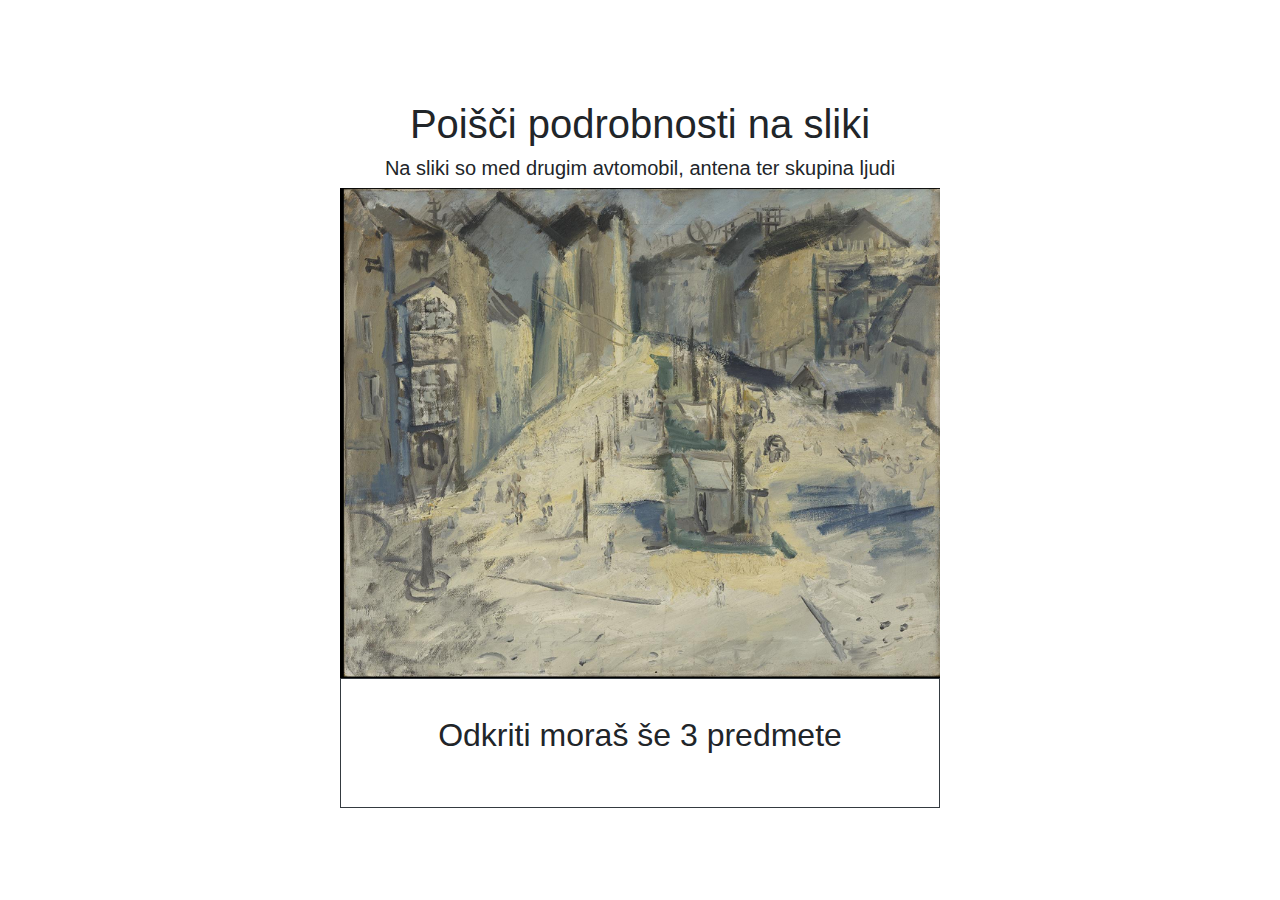
<file: hotmap.html>
<html>

<head>
    <meta name="viewport" content="width=device-width, initial-scale=1.0">
    <script src="https://code.jquery.com/jquery-3.4.1.slim.min.js"
        integrity="sha384-J6qa4849blE2+poT4WnyKhv5vZF5SrPo0iEjwBvKU7imGFAV0wwj1yYfoRSJoZ+n"
        crossorigin="anonymous"></script>
    <script src="https://cdn.jsdelivr.net/npm/popper.js@1.16.0/dist/umd/popper.min.js"
        integrity="sha384-Q6E9RHvbIyZFJoft+2mJbHaEWldlvI9IOYy5n3zV9zzTtmI3UksdQRVvoxMfooAo"
        crossorigin="anonymous"></script>
    <script src="https://stackpath.bootstrapcdn.com/bootstrap/4.4.1/js/bootstrap.min.js"
        integrity="sha384-wfSDF2E50Y2D1uUdj0O3uMBJnjuUD4Ih7YwaYd1iqfktj0Uod8GCExl3Og8ifwB6"
        crossorigin="anonymous"></script>
    <link rel="stylesheet" href="https://stackpath.bootstrapcdn.com/bootstrap/4.4.1/css/bootstrap.min.css"
        integrity="sha384-Vkoo8x4CGsO3+Hhxv8T/Q5PaXtkKtu6ug5TOeNV6gBiFeWPGFN9MuhOf23Q9Ifjh" crossorigin="anonymous">
    <script src="https://ajax.googleapis.com/ajax/libs/jquery/3.4.1/jquery.min.js"></script>
    <link rel="stylesheet" href="style.css">
    <script src="main.js"></script>
</head>

<body>

    <div class="container">
        <div class="row justify-content-md-center">
            <h1 id="naslov">Poišči podrobnosti na sliki</h1>
            <br> 
            <h5 id="podnaslov">Na sliki so med drugim avtomobil, antena ter skupina ljudi</h5>
            <div class="image-container">
                <img class="img" src="6.png" usemap="#mapa" class=img-fluid>
            </div>
            <div class="row dialog-container border border-dark border-5">
                <div class="dia1 col col-12">
                    
                    <p id="tekst">Odkriti moraš še 3 predmete</p>
                </div>
                <div id="skrito2" class="col col-12" style="display:none">
                    <a href="hotmap.html"><button type="button" class="btn btn-dark">Nadaljuj</button></a>
                </div>
                <div id="skrito3" class="col col-12" style="display:none">
                    <a href="kviz.html"><button type="button" class="btn btn-dark">Nadaljuj</button></a>
                </div>
            </div>
        </div>
    </div>

    <map name="mapa">
        <!-- <area target="" coords="694,166,80" shape="circle" onclick="HotspotFound('stojnica')"> -->
        <area target="" coords="334,173,109" shape="circle" onclick="HotspotFound('žična napeljava')">
        <area target="" coords="128,45,77" shape="circle" onclick="HotspotFound('antena')">
        <area target="" coords="238,415,150" shape="circle" onclick="HotspotFound('skupina ljudi')">
    </map>

    

</body>

</html>
</file>
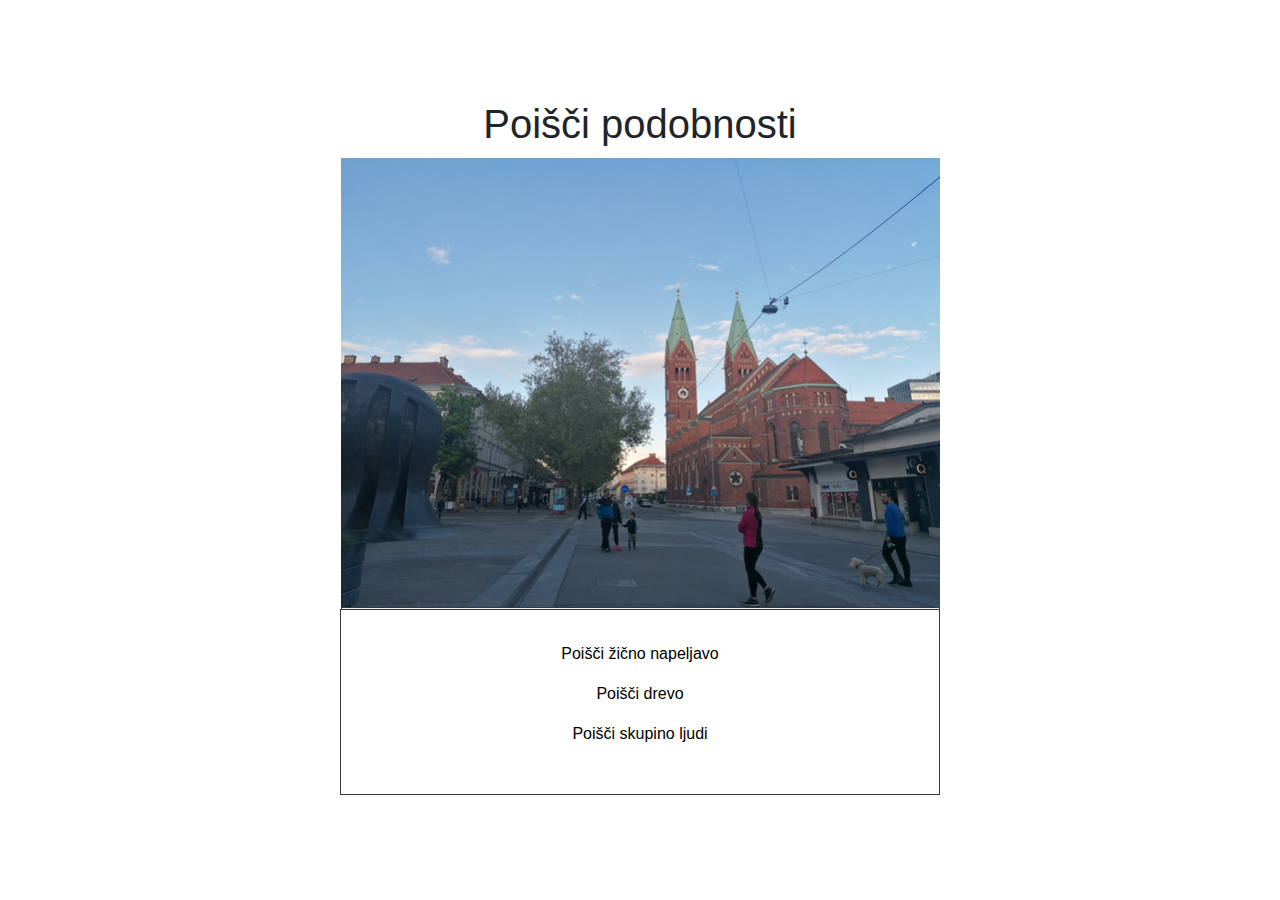
<file: Hotmap2.html>
<html>

<head>
    <meta name="viewport" content="width=device-width, initial-scale=1.0">
    <script src="https://code.jquery.com/jquery-3.4.1.slim.min.js"
        integrity="sha384-J6qa4849blE2+poT4WnyKhv5vZF5SrPo0iEjwBvKU7imGFAV0wwj1yYfoRSJoZ+n"
        crossorigin="anonymous"></script>
    <script src="https://cdn.jsdelivr.net/npm/popper.js@1.16.0/dist/umd/popper.min.js"
        integrity="sha384-Q6E9RHvbIyZFJoft+2mJbHaEWldlvI9IOYy5n3zV9zzTtmI3UksdQRVvoxMfooAo"
        crossorigin="anonymous"></script>
    <script src="https://stackpath.bootstrapcdn.com/bootstrap/4.4.1/js/bootstrap.min.js"
        integrity="sha384-wfSDF2E50Y2D1uUdj0O3uMBJnjuUD4Ih7YwaYd1iqfktj0Uod8GCExl3Og8ifwB6"
        crossorigin="anonymous"></script>
    <link rel="stylesheet" href="https://stackpath.bootstrapcdn.com/bootstrap/4.4.1/css/bootstrap.min.css"
        integrity="sha384-Vkoo8x4CGsO3+Hhxv8T/Q5PaXtkKtu6ug5TOeNV6gBiFeWPGFN9MuhOf23Q9Ifjh" crossorigin="anonymous">
    <script src="https://ajax.googleapis.com/ajax/libs/jquery/3.4.1/jquery.min.js"></script>
    <link rel="stylesheet" href="style.css">
    <script src="hotspots2.js"></script>
</head>

<body>

    <div class="container">
        <div class="row justify-content-md-center">
            <h1 id="naslov">Poišči podobnosti</h1>
           
            <div class="image-container">               
                <img class="img" src="3.PNG" usemap="#mapa" class=img-fluid>
            </div>
            <div class="row dialog-container border border-dark border-5">
                <div class="dia1 col col-12 text-center">                   
                    <p id="hotspot1"><a href="#">Poišči žično napeljavo</a></p>
                    <p id="hotspot2"><a href="#">Poišči drevo </a></p>
                    <p id="hotspot3"><a href="#">Poišči skupino ljudi</a></p>
                </div>

                <p id="tekst" text-align="center">

                </p>

                <div id="skrito3" class="col col-12" style="display:none">
                    <a href="Primerjava.html"><button type="button" class="btn btn-dark btn-block">Nadaljuj</button></a>
                </div>
            </div>
        </div>
    </div>

    <map name="mapa">
        <area target="" coords="434,141,61"  shape="circle" onclick="HotspotFound('žična napeljava','hotspot1')">
        <area target="" coords="239,243,80"  shape="circle" onclick="HotspotFound('spomenik','hotspot2')">
        <area target="" coords="256,365,61" shape="circle" onclick="HotspotFound('skupina ljudi','hotspot3')">
    </map>

</body>

</html>
</file>
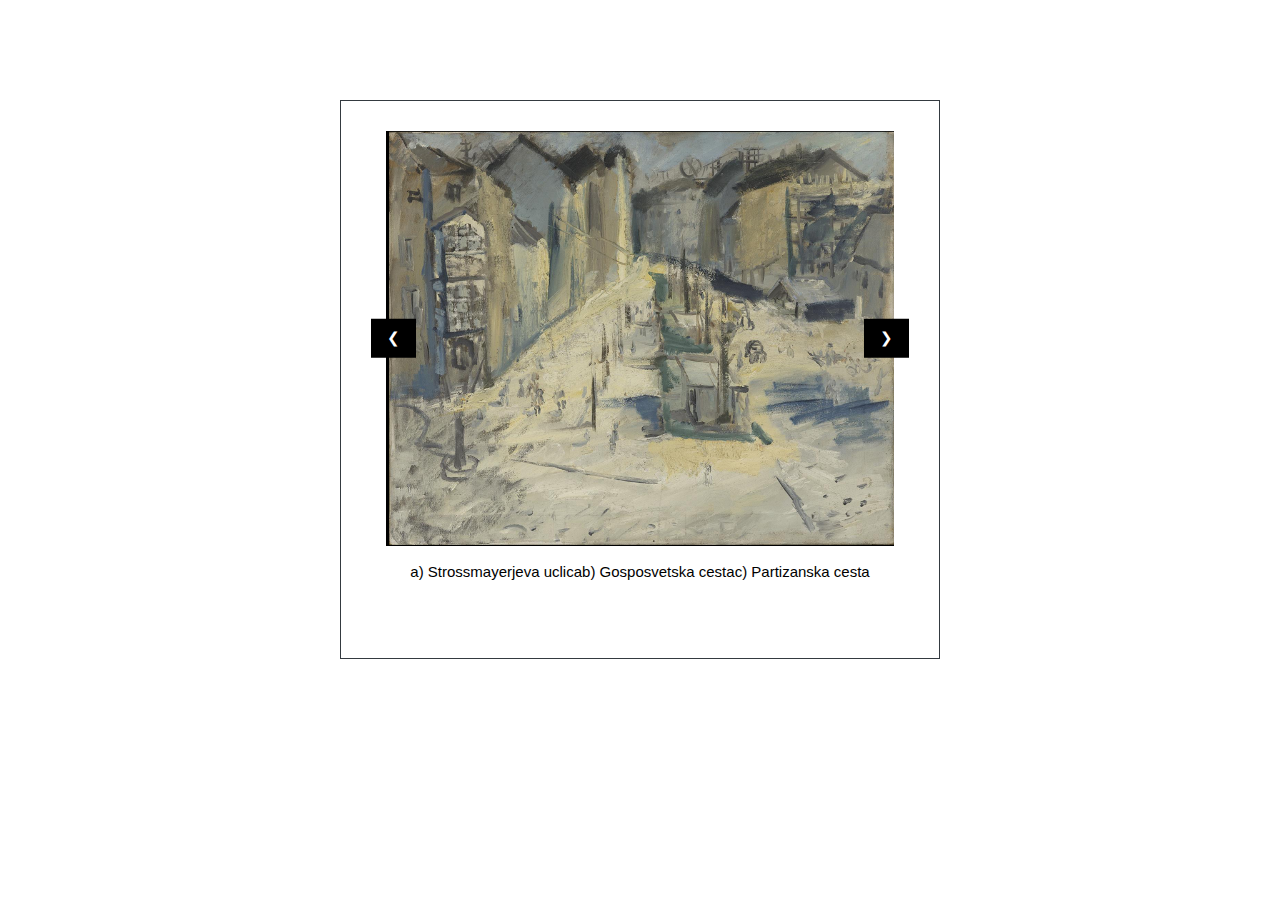
<file: kviz.html>
<html>

<head>
    <meta name="viewport" content="width=device-width, initial-scale=1.0">
    <script src="https://code.jquery.com/jquery-3.4.1.slim.min.js"
        integrity="sha384-J6qa4849blE2+poT4WnyKhv5vZF5SrPo0iEjwBvKU7imGFAV0wwj1yYfoRSJoZ+n"
        crossorigin="anonymous"></script>
    <script src="https://cdn.jsdelivr.net/npm/popper.js@1.16.0/dist/umd/popper.min.js"
        integrity="sha384-Q6E9RHvbIyZFJoft+2mJbHaEWldlvI9IOYy5n3zV9zzTtmI3UksdQRVvoxMfooAo"
        crossorigin="anonymous"></script>
    <script src="https://stackpath.bootstrapcdn.com/bootstrap/4.4.1/js/bootstrap.min.js"
        integrity="sha384-wfSDF2E50Y2D1uUdj0O3uMBJnjuUD4Ih7YwaYd1iqfktj0Uod8GCExl3Og8ifwB6"
        crossorigin="anonymous"></script>
    <link rel="stylesheet" href="https://stackpath.bootstrapcdn.com/bootstrap/4.4.1/css/bootstrap.min.css"
        integrity="sha384-Vkoo8x4CGsO3+Hhxv8T/Q5PaXtkKtu6ug5TOeNV6gBiFeWPGFN9MuhOf23Q9Ifjh" crossorigin="anonymous">
    <script src="https://ajax.googleapis.com/ajax/libs/jquery/3.4.1/jquery.min.js"></script>
   
    <link rel="stylesheet" href="https://www.w3schools.com/w3css/4/w3.css">
    <script src="kviz.js"></script>
    <link rel="stylesheet" href="style.css">

    <style>
        .mySlides {
            display: none;
        }
        .skrito2{
            float: ;
        }
    </style>
</head>

<body>

    <div class="container">
        <div class="row justify-content-md-center">
            <div class="row dialog-container border border-dark border-5">

                <div class="col col-12">
                    <img src="6.png" style="width: 100%;">
                    <img class="mySlides" src="2.PNG" style="width: 100%;">
                    <img class="mySlides" src="3.PNG" style="width: 100%;">

                    <button class="w3-button w3-black w3-display-left" onclick="plusDivs(-1)">&#10094;</button>
                    <button class="w3-button w3-black w3-display-right" onclick="plusDivs(1)">&#10095;</button>
                </div>

                <div class="col col-12 d-flex justify-content-center text-center odgovor">

                    <p id="false"><a href="#" onclick="odgovor(false)"> a) Strossmayerjeva uclica</a> </p>
                    <p id="false"><a href="#" onclick="odgovor(false)"> b) Gosposvetska cesta</a> </p>
                    <p id="true"><a href="#" onclick="odgovor(true)"> c) Partizanska cesta</a> </p>
                </div>

                <div class="justify-content-center text-center odgovor col-12">
                    <p id="tekst"></p>
                </div>
                <div id="skrito2" class="col col-12" style="display:none">
                    <a href="Monolog2.html"><button type="button" class="btn btn-dark btn-block">Nadaljuj</button></a>
                 </div>
            </div>
        </div>
    </div>





</body>

</html>
</file>
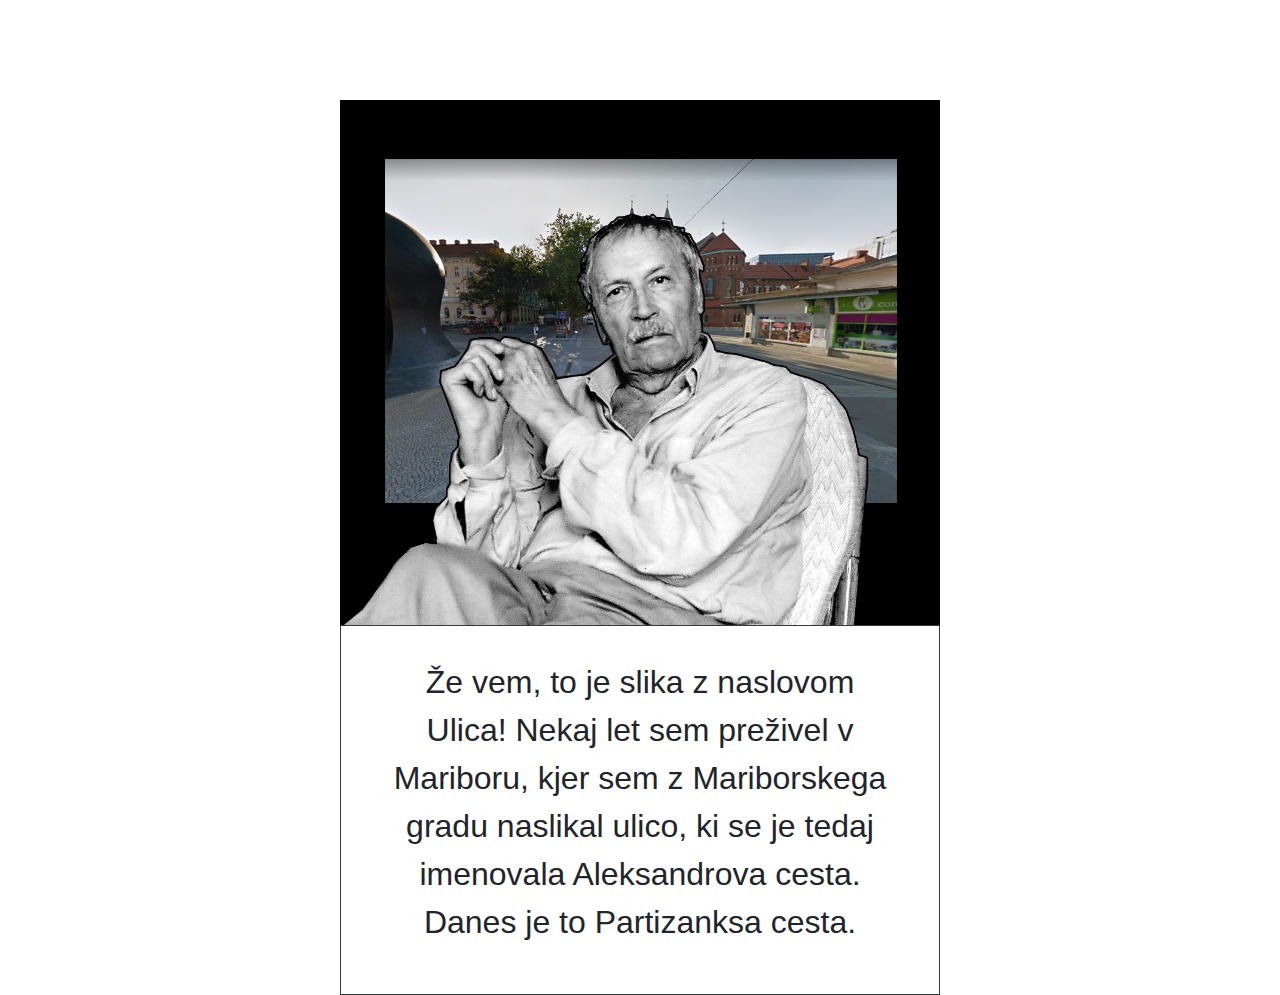
<file: Monolog2.html>
<html>

<head>
    <meta name="viewport" content="width=device-width, initial-scale=1.0"> 
    <script src="https://code.jquery.com/jquery-3.4.1.slim.min.js"
        integrity="sha384-J6qa4849blE2+poT4WnyKhv5vZF5SrPo0iEjwBvKU7imGFAV0wwj1yYfoRSJoZ+n"
        crossorigin="anonymous"></script>
    <script src="https://cdn.jsdelivr.net/npm/popper.js@1.16.0/dist/umd/popper.min.js"
        integrity="sha384-Q6E9RHvbIyZFJoft+2mJbHaEWldlvI9IOYy5n3zV9zzTtmI3UksdQRVvoxMfooAo"
        crossorigin="anonymous"></script>
    <script src="https://stackpath.bootstrapcdn.com/bootstrap/4.4.1/js/bootstrap.min.js"
        integrity="sha384-wfSDF2E50Y2D1uUdj0O3uMBJnjuUD4Ih7YwaYd1iqfktj0Uod8GCExl3Og8ifwB6"
        crossorigin="anonymous"></script>
    <link rel="stylesheet" href="https://stackpath.bootstrapcdn.com/bootstrap/4.4.1/css/bootstrap.min.css"
        integrity="sha384-Vkoo8x4CGsO3+Hhxv8T/Q5PaXtkKtu6ug5TOeNV6gBiFeWPGFN9MuhOf23Q9Ifjh" crossorigin="anonymous">

    <script src="https://ajax.googleapis.com/ajax/libs/jquery/3.4.1/jquery.min.js"></script>

    <link rel="stylesheet" href="style.css">
    <script src="main.js"></script>
    <style>
        
    </style>
</head>

<body>

    <div class="container">
        <div class="row justify-content-md-center">
            <div class="image-container">
                <img src="zorantrgsvb.png" usemap="#zoranmap" class=img-fluid>
            </div>
            <div class="row dialog-container border border-dark border-5">
                <div class="dia1 col col-12">

                    <p id="tekst">Že vem, to je slika z naslovom Ulica! Nekaj let sem preživel v Mariboru,
                        kjer sem z Mariborskega gradu naslikal ulico, ki se je tedaj imenovala Aleksandrova
                        cesta. Danes je to Partizanksa cesta.
                    </p>
                </div>
                <div id="skrito2" style="display: none;" class="col col-12">
                    <a href="Hotmap2.html"><button type="button" class="btn btn-dark btn-block">Nadaljuj</button></a>
                </div>
            </div>
        </div>
    </div>

    <map name="zoranmap">
        <area target="" coords="488,450,436" shape="circle" onclick="MapClick2()">
    </map>

</body>

</html>
</file>
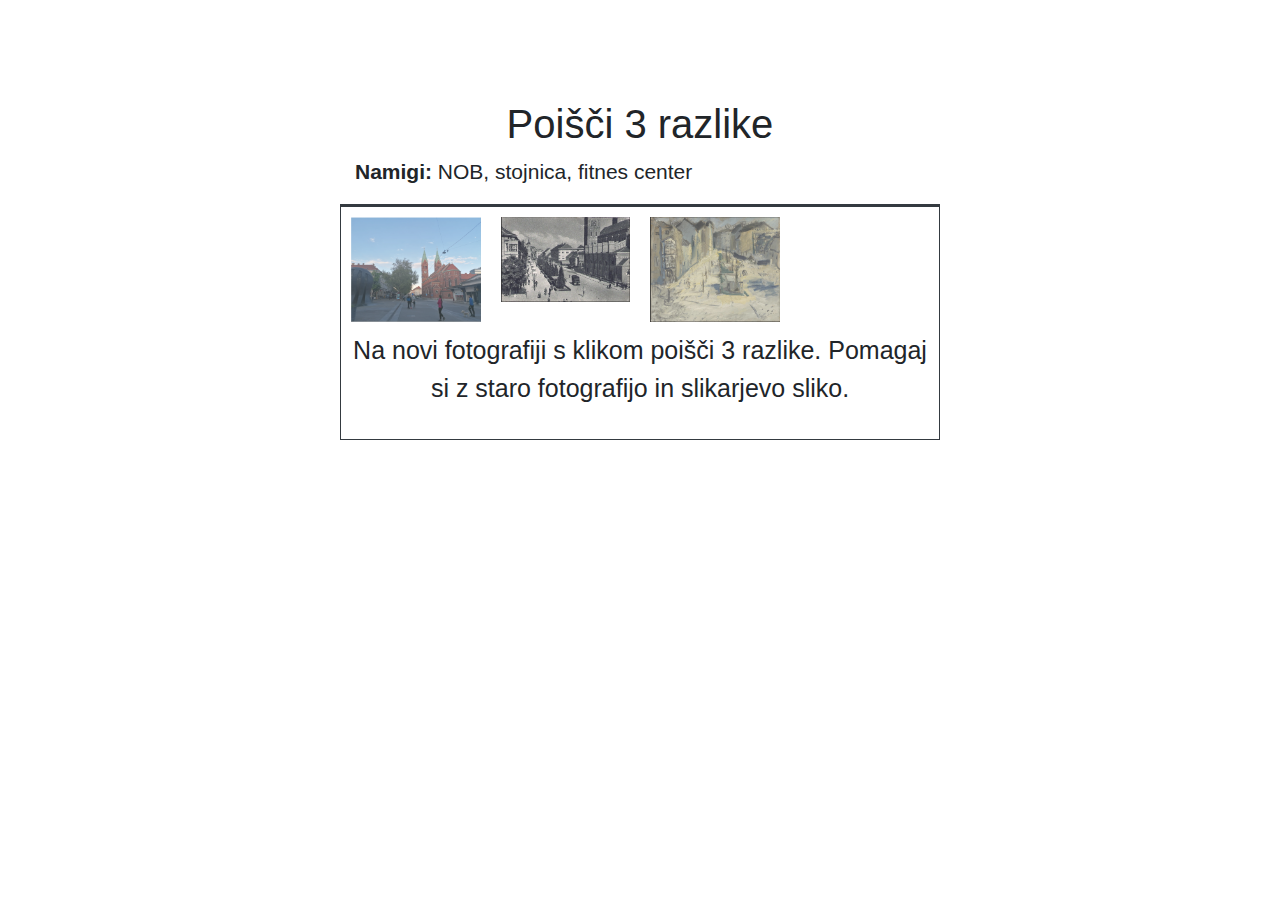
<file: Primerjava.html>
<html>

<head>
    <meta name="viewport" content="width=device-width, initial-scale=1.0">
    <script src="https://code.jquery.com/jquery-3.4.1.slim.min.js"
        integrity="sha384-J6qa4849blE2+poT4WnyKhv5vZF5SrPo0iEjwBvKU7imGFAV0wwj1yYfoRSJoZ+n"
        crossorigin="anonymous"></script>
    <script src="https://cdn.jsdelivr.net/npm/popper.js@1.16.0/dist/umd/popper.min.js"
        integrity="sha384-Q6E9RHvbIyZFJoft+2mJbHaEWldlvI9IOYy5n3zV9zzTtmI3UksdQRVvoxMfooAo"
        crossorigin="anonymous"></script>
    <script src="https://stackpath.bootstrapcdn.com/bootstrap/4.4.1/js/bootstrap.min.js"
        integrity="sha384-wfSDF2E50Y2D1uUdj0O3uMBJnjuUD4Ih7YwaYd1iqfktj0Uod8GCExl3Og8ifwB6"
        crossorigin="anonymous"></script>
    <link rel="stylesheet" href="https://stackpath.bootstrapcdn.com/bootstrap/4.4.1/css/bootstrap.min.css"
        integrity="sha384-Vkoo8x4CGsO3+Hhxv8T/Q5PaXtkKtu6ug5TOeNV6gBiFeWPGFN9MuhOf23Q9Ifjh" crossorigin="anonymous">

    <script src="https://ajax.googleapis.com/ajax/libs/jquery/3.4.1/jquery.min.js"></script>
    <link rel="stylesheet" href="resizeImg.css">

    <script>
        function myFunction(imgs) {
            var expandImg = document.getElementById("expandedImg");
            var imgText = document.getElementById("imgtext");
            expandImg.src = imgs.src;
            imgText.innerHTML = imgs.alt;
            expandImg.parentElement.style.display = "block";
        }
        const hotspots = ['spomenik', 'stojnica', 'slavija'];
        function HotspotFound(name) {
            if (hotspots.includes(name)) {
                hotspots.splice(hotspots.indexOf(name), 1);
                if (hotspots.length ==0) {
                    let el = document.getElementById("tekst").innerHTML = "";
                    let btn3 = document.getElementById("skrito3");
                    btn3.style.display = "block";

                    let el2 = document.getElementById("tekst2").innerHTML = "Bravo! Odkril/a si vse razlike!";

                }
                let ul = document.getElementById("najdeneRazlike");
                let li = document.createElement("li");
                li.appendChild(document.createTextNode(name));
                ul.appendChild(li);
            }
        }
    </script>
</head>

<body>


    <div class="container">
        <h1 id="naslov">Poišči 3 razlike</h1>
        <p class="hint"><b>Namigi:</b> NOB, stojnica, fitnes center </p>
        <div class="row dialog-container border border-dark border-5">
            <div class="Img_container">
                <span onclick="this.parentElement.style.display='none'" class="closebtn">&times;</span>
                <img id="expandedImg" style="width:100%" usemap="#razlike">
                <div id="imgtext"></div>
            </div>
        </div>
        <div class="row text-container border border-dark border-5">
            <div class="razlike">
                <div class="column col-4">
                    <img id="fix" src="resize.png" style="width:100%;" onclick="myFunction(this)">
                </div>
                <div class="column col-4">
                    <img src="2.PNG" style="width:100%" onclick="myFunction(this);">
                </div>
                <div class="column col-4">
                    <img src="6.png" style="width:100%" onclick="myFunction(this);">
                </div>
            </div>
           
            <p id="tekst" style="text-align: center;">Na novi fotografiji s klikom poišči 3 razlike.
                Pomagaj si z staro fotografijo in slikarjevo sliko.
            </p>

            <div class="najdeno col-12">
                <ul id="najdeneRazlike">
                </ul>

                <p id="tekst2" style="text-align: center;"> 
                </p>
            </div>
            <div id="skrito3" class="col col-12" style="display:none">
                <a href="konec.html"><button type="button" class="btn btn-dark btn-block">Nadaljuj</button></a>
            </div>

        </div>

    </div>

    <map name="razlike">
        <!--Spomenik nob-->
        <area target="" coords="51,286,75" shape="circle" onclick="HotspotFound('spomenik')">
        <!--Slavija -->
        <area target="" coords="567,226,47" shape="circle" onclick="HotspotFound('slavija')">
        <!--Stojnica -->
        <area target="" coords="537,336,74" shape="circle" onclick="HotspotFound('stojnica')">
    </map>

</body>

</html>
</file>
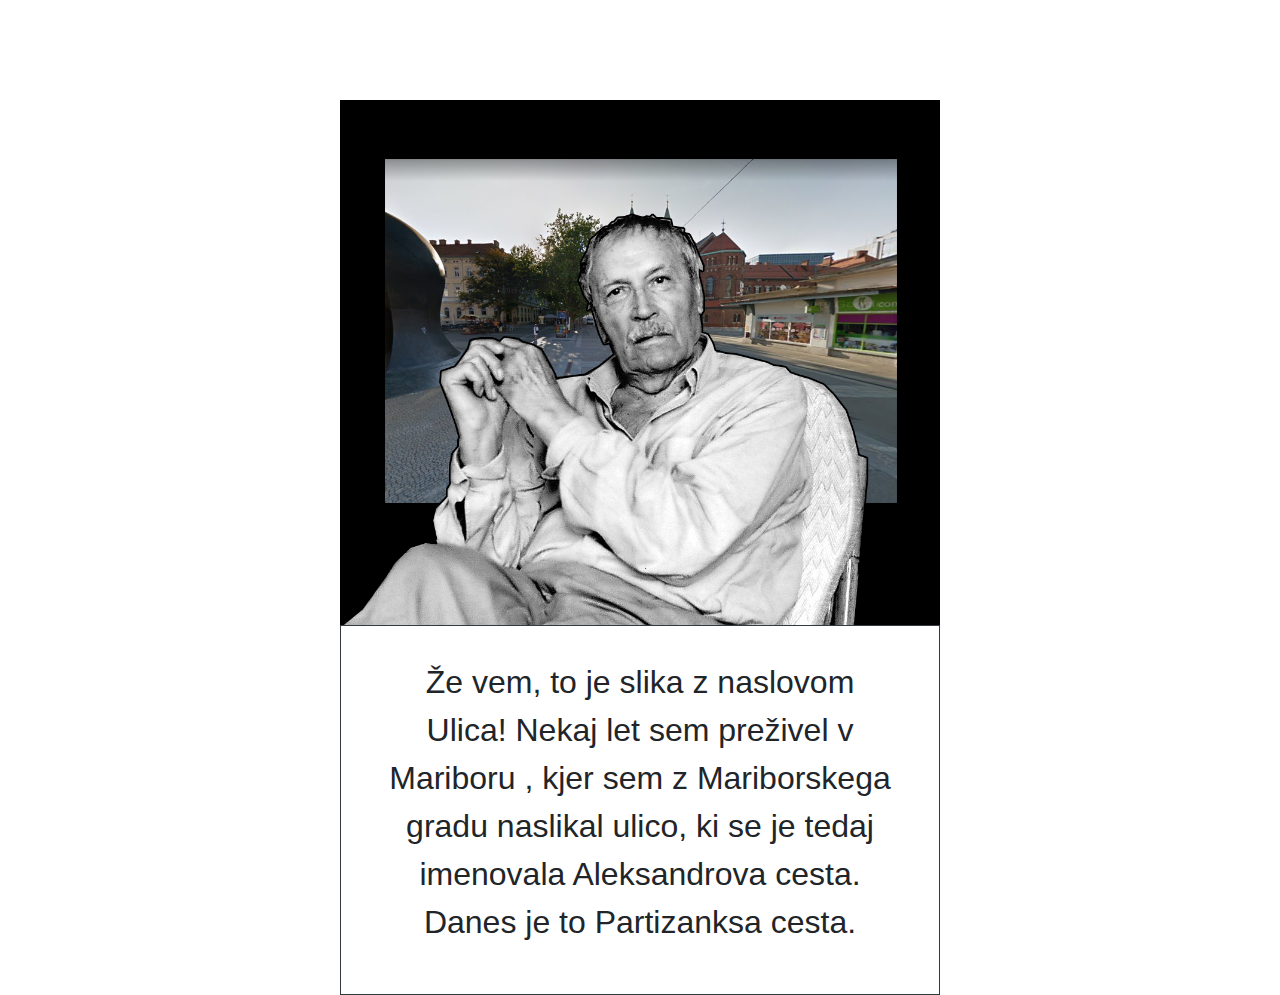
<file: Zakljucek.html>
<html>

<head>
    <meta name="viewport" content="width=device-width, initial-scale=1.0"> 
    <script src="https://code.jquery.com/jquery-3.4.1.slim.min.js"
        integrity="sha384-J6qa4849blE2+poT4WnyKhv5vZF5SrPo0iEjwBvKU7imGFAV0wwj1yYfoRSJoZ+n"
        crossorigin="anonymous"></script>
    <script src="https://cdn.jsdelivr.net/npm/popper.js@1.16.0/dist/umd/popper.min.js"
        integrity="sha384-Q6E9RHvbIyZFJoft+2mJbHaEWldlvI9IOYy5n3zV9zzTtmI3UksdQRVvoxMfooAo"
        crossorigin="anonymous"></script>
    <script src="https://stackpath.bootstrapcdn.com/bootstrap/4.4.1/js/bootstrap.min.js"
        integrity="sha384-wfSDF2E50Y2D1uUdj0O3uMBJnjuUD4Ih7YwaYd1iqfktj0Uod8GCExl3Og8ifwB6"
        crossorigin="anonymous"></script>
    <link rel="stylesheet" href="https://stackpath.bootstrapcdn.com/bootstrap/4.4.1/css/bootstrap.min.css"
        integrity="sha384-Vkoo8x4CGsO3+Hhxv8T/Q5PaXtkKtu6ug5TOeNV6gBiFeWPGFN9MuhOf23Q9Ifjh" crossorigin="anonymous">

    <script src="https://ajax.googleapis.com/ajax/libs/jquery/3.4.1/jquery.min.js"></script>
    <link rel="stylesheet" href="style.css">
    <script src="main.js"></script>
</head>

<body>

    <div class="container">
        <div class="row justify-content-md-center">
            <div class="image-container">
                <img src="zorantrgsvb.png" usemap="#zoranmap" class=img-fluid>
            </div>
            <div class="row dialog-container border border-dark border-5">
                <div class="dia1 col col-12">

                    <p id="tekst">Že vem, to je slika z naslovom Ulica! Nekaj let sem preživel v Mariboru
                        , kjer sem z Mariborskega gradu naslikal ulico, ki se je tedaj imenovala Aleksandrova
                        cesta. Danes je to Partizanksa cesta.
                    </p>
                </div>
                <div id="skrito2" style="display: none;" >
                    <a href="Hotmap2.html"><button type="button" class="btn btn-success">Nadaljuj</button></a>
                </div>
            </div>
        </div>
    </div>

    <map name="zoranmap">
        <area target="" coords="488,450,436" shape="circle" onclick="MapClick2()">
    </map>

</body>

</html>
</file>
<file: style.css>
img{
    width: 100%;
    height: auto;
}
.container{
    margin-top:100px;
    width: 600px;
    box-shadow: 20px;
}
.dialog-container{
    width: 100%;
    margin: 0;
    padding: 2rem;
}

.btn{
    margin: 0 auto;
    display: block;
    background-color: black;
}

.mystyle{
    visibility: visible;
}

#tekst{
    text-align: center;
    font-size: 2rem;
}

/*css za datoteko kviz html*/
.odgovor{
    margin-top: 15px;
}

a {
    text-decoration: none;
    color: black;
  }


  /* Use a media query to add a break point at 800px: */
@media screen and (max-width:800px) {
    .container {
      width:100%; /* The width is 100%, when the viewport is 800px or smaller */
    }
}
</file>
<file: resizeImg.css>
* {
    box-sizing: border-box;
  }
  
  body {
    margin: 0;
    font-family: Arial;
  }
  
  /* The grid: Four equal columns that floats next to each other */
  .column {
    float: left;
    width: 25%;
    padding: 10px;
  }
  
  /* Style the images inside the grid */
  .column img {
    opacity: 0.8; 
    cursor: pointer; 
  }
  
  .column img:hover {
    opacity: 1;
  }
  
  /* Clear floats after the columns */
  .row:after {
    content: "";
    display: table;
    clear: both;
  }
  
  /* The expanding image container */
  .Img_container {
    position: relative;
    display: none;
  }
  
  /* Expanding image text */
  #imgtext {
    position: absolute;
    bottom: 15px;
    left: 15px;
    color: white;
    font-size: 20px;
  }
  
  /* Closable button inside the expanded image */
  .closebtn {
    position: absolute;
    top: 10px;
    right: 15px;
    color: white;
    font-size: 35px;
    cursor: pointer;
  }

  .container{
    margin-top:100px;
    width: 600px;
    box-shadow: 20px;
}

#naslov{
    text-align: center;
}
/* .text-container{
    
} */

#skrito3{
  margin-bottom: 2%;
}
#tekst{
  text-align: center;
  font-size: 25px;
}
#najdeneRazlike{
  font-size: 25px;
  margin-left: auto;
  margin-right: auto;
  width: 8em;
}

.hint{
  font-size: 21px;
}

#tekst2{
  font-size: 21px;
}
</file>
